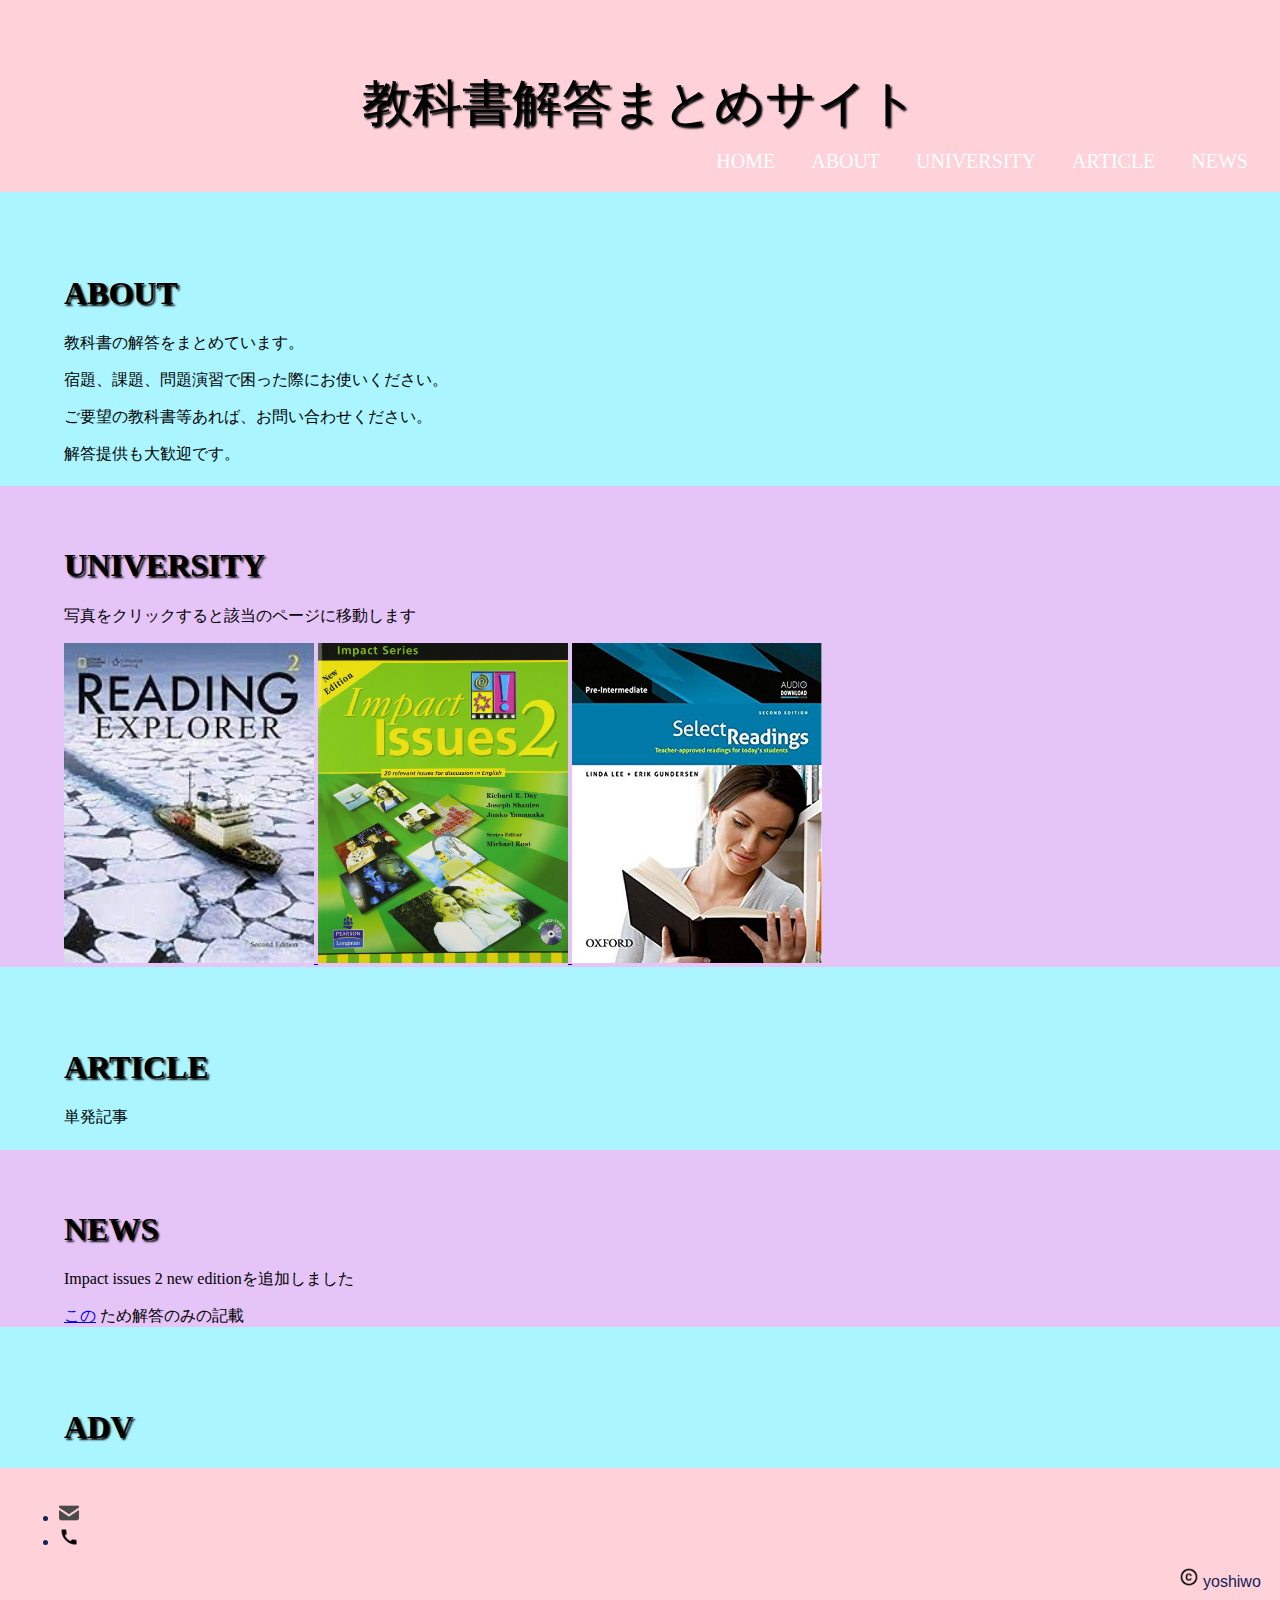
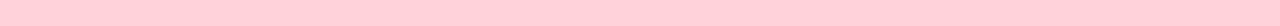
<file: index.html>
<!DOCTYPE html>

<html lang="ja">

	<head>
		<meta charset="utf-8"><!--文字コード-->
		<meta http-equiv="X-UA-Compatible" content="IE=edge" /><!--標準モードで表示-->
		<meta name="viewport" content="width=device-width,initial-scale=1" /><!--スマホ対応-->
		
		<title>教科書解答まとめサイト</title>	
		<link rel="canonical" href="home.html/" /><!--urlの正規化-->
		<meta name="description" content="natsuの体操教室の公式ページ"><!--サイトの説明としてネットワークで公開した時に使われる-->
		<link rel="stylesheet" href="style.css"><!--cssを別ファイルから読み込む-->
	</head>

	<body>
		<header><!--ヘッダー-->
			<div class="top">
				教科書解答まとめサイト
			</div>
				<nav><!--リンク張るときに入れる-->
					<ul><!--箇条書き構造にする-->
						<li><!--箇条書きののポチがつく-->
							<a href="index.html"　target="_blank">
								HOME
							</a>
						</li> 
						<li>
							<a href="#ABOUT">
								ABOUT
							</a>
						</li>
						<li>
							<a href="#UNIVERSITY">
								UNIVERSITY
							</a>
						</li>
						<li>
							<a href="#ARTICLE">
								ARTICLE
							</a>
						</li>
						<li>
						<a href="#NEWS">
								NEWS
						</a>
						</li>
						<a><i class="fab fa-500px"></i></a>
					</ul>	
				</nav>	
		</header>
		
		<section>
		<div class = "ABOUT" id = "ABOUT">
		<h1>ABOUT</h1>
			<p>教科書の解答をまとめています。</p>
			<p>宿題、課題、問題演習で困った際にお使いください。</p>
			<p>ご要望の教科書等あれば、お問い合わせください。</p>
			<p>解答提供も大歓迎です。</p>
		</div>

		<div class = "UNIVERSITY" id = "UNIVERSITY">
		<h1>UNIVERSITY</h1>
			<p>写真をクリックすると該当のページに移動します</p>
			<a href="ReadingExplorer2.html"　target="_blank">
				<img class="article-img-top" src="picture/ReadingExplorer2.jpg" width="250" height="320" alt="Pathways1">				
			</a>
			<a href="impactissues2.html"　target="_blank">
				<img class="article-img-top" src="picture/impact.jpg" width="250" height="320" alt="ImpactIssues2">
      		</a>
      		<a href="SelectReadings.html"　target="_blank">
				<img class="article-img-top" src="picture/SelectReadings.jpg" width="250" height="320" alt="SelectReadings">
			</a>
		</div>

		<div class = "ARTICLE" id = "ARTICLE">
		<h1>ARTICLE</h1>
			<p>単発記事</p>
		</div>

		<div class = "NEWS" id = "NEWS">
		<h1>NEWS</h1>
			<p>Impact issues 2 new editionを追加しました</p>
			<a href="https://www.bengo4.com/c_23/b_863170/"　target="_blank"> この</a>
				ため解答のみの記載
		</div>
		<div class = "ADV">
		<h1>ADV</h1>

		</div>
		</section>

		<footer>
			<ul>
				<li>
					<a href="mailto:yoshiwo.official@gmail.com" target="_blank">
						<img src="picture/mail.png" width="20" height="20" alt="mail">
					</a>
				</li>
				<li>
					<a href="tel:0120-444-444" target="_blank">
						<img src="picture/call.png" width="20" height="20" alt="tel">
					</a>
				</li>
			</ul>
			<p><img src="picture/copyright.png" width="20" height="20" alt="tel"> yoshiwo</p>
		</footer>
	</body>
	
	
</html>
</file>
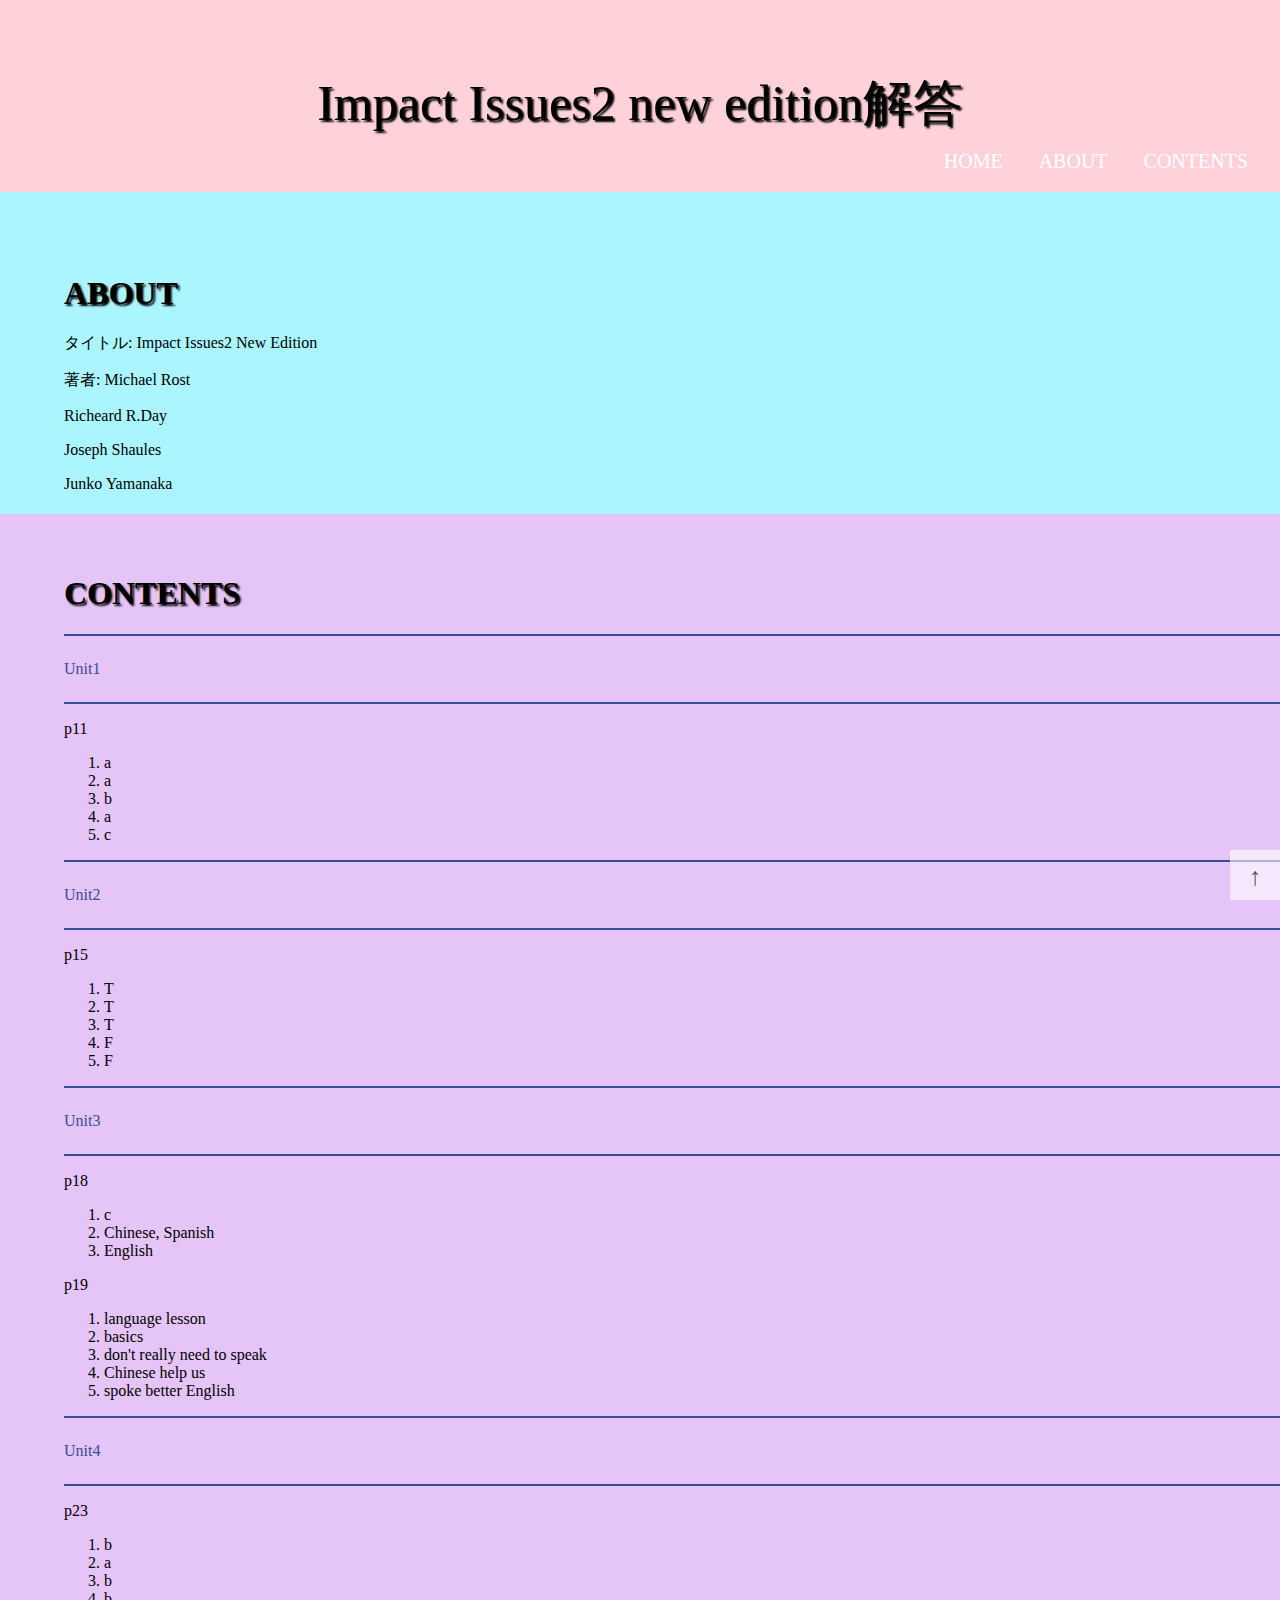
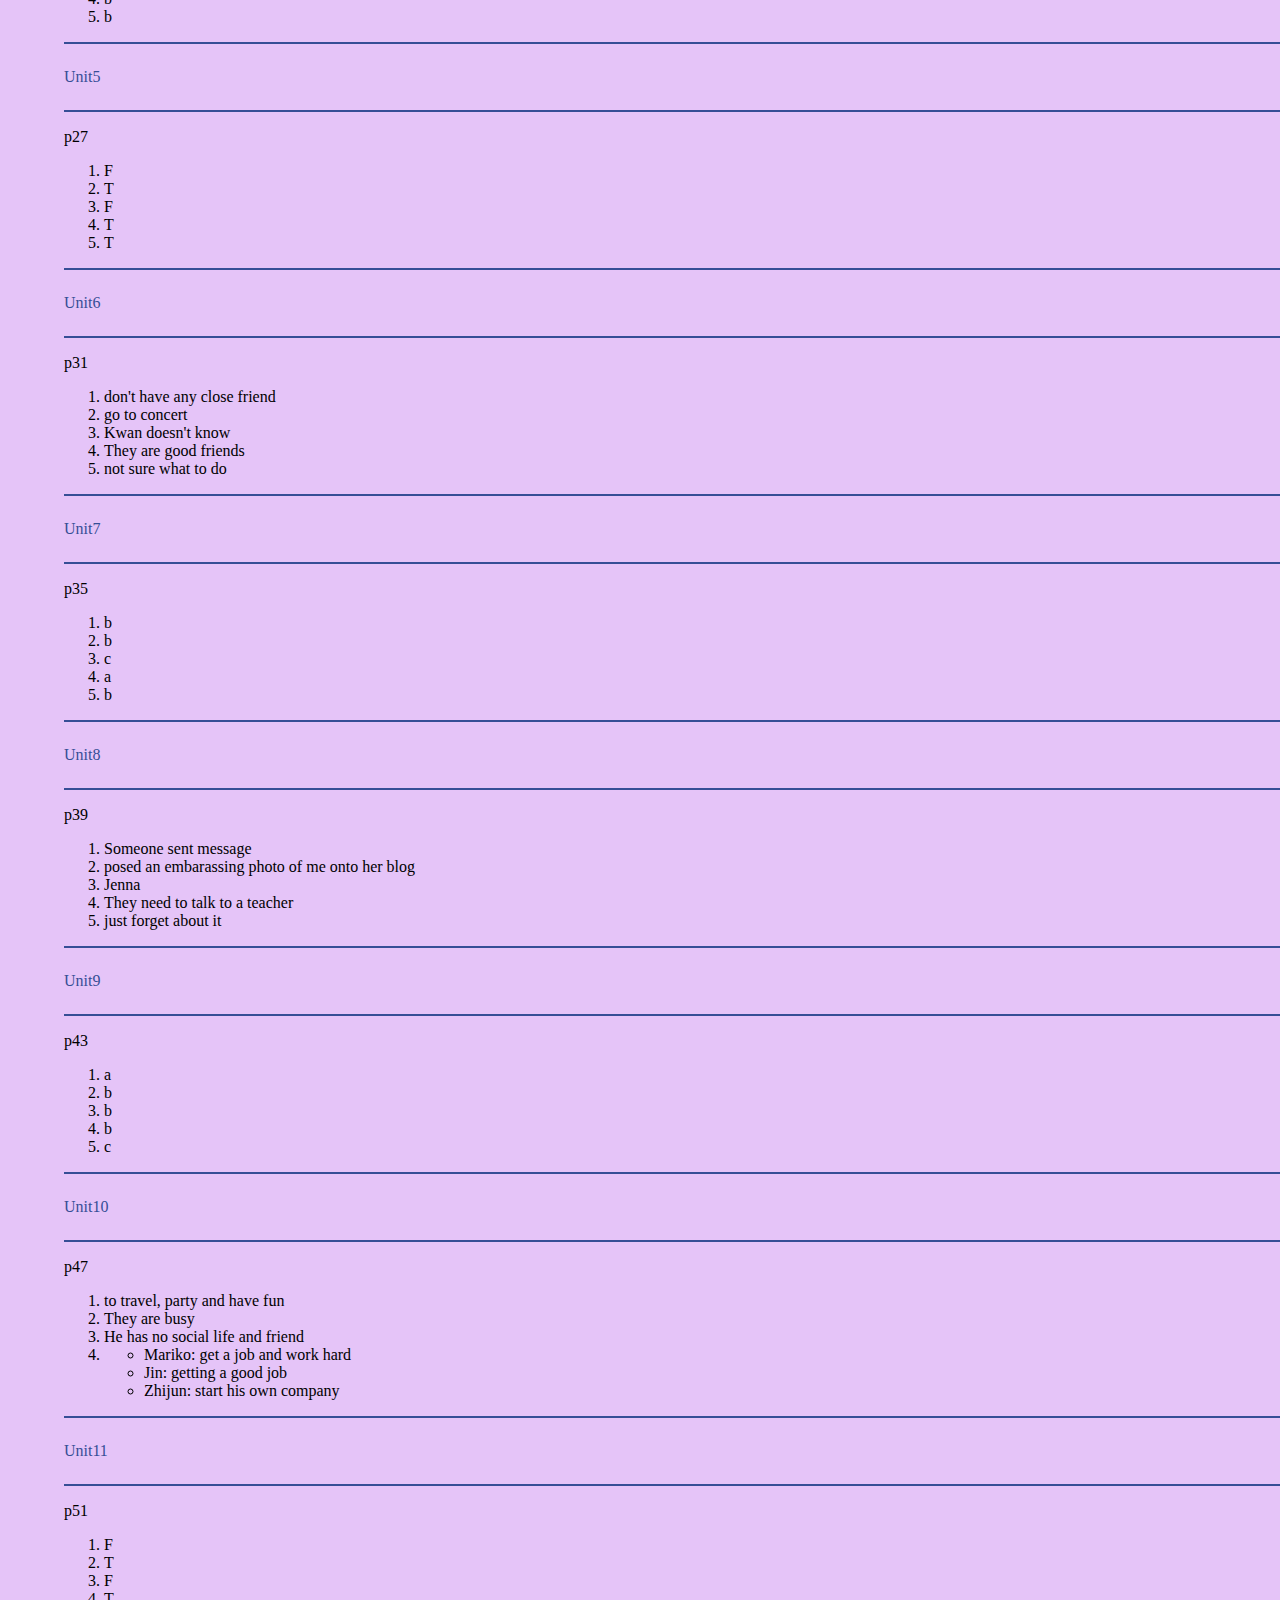
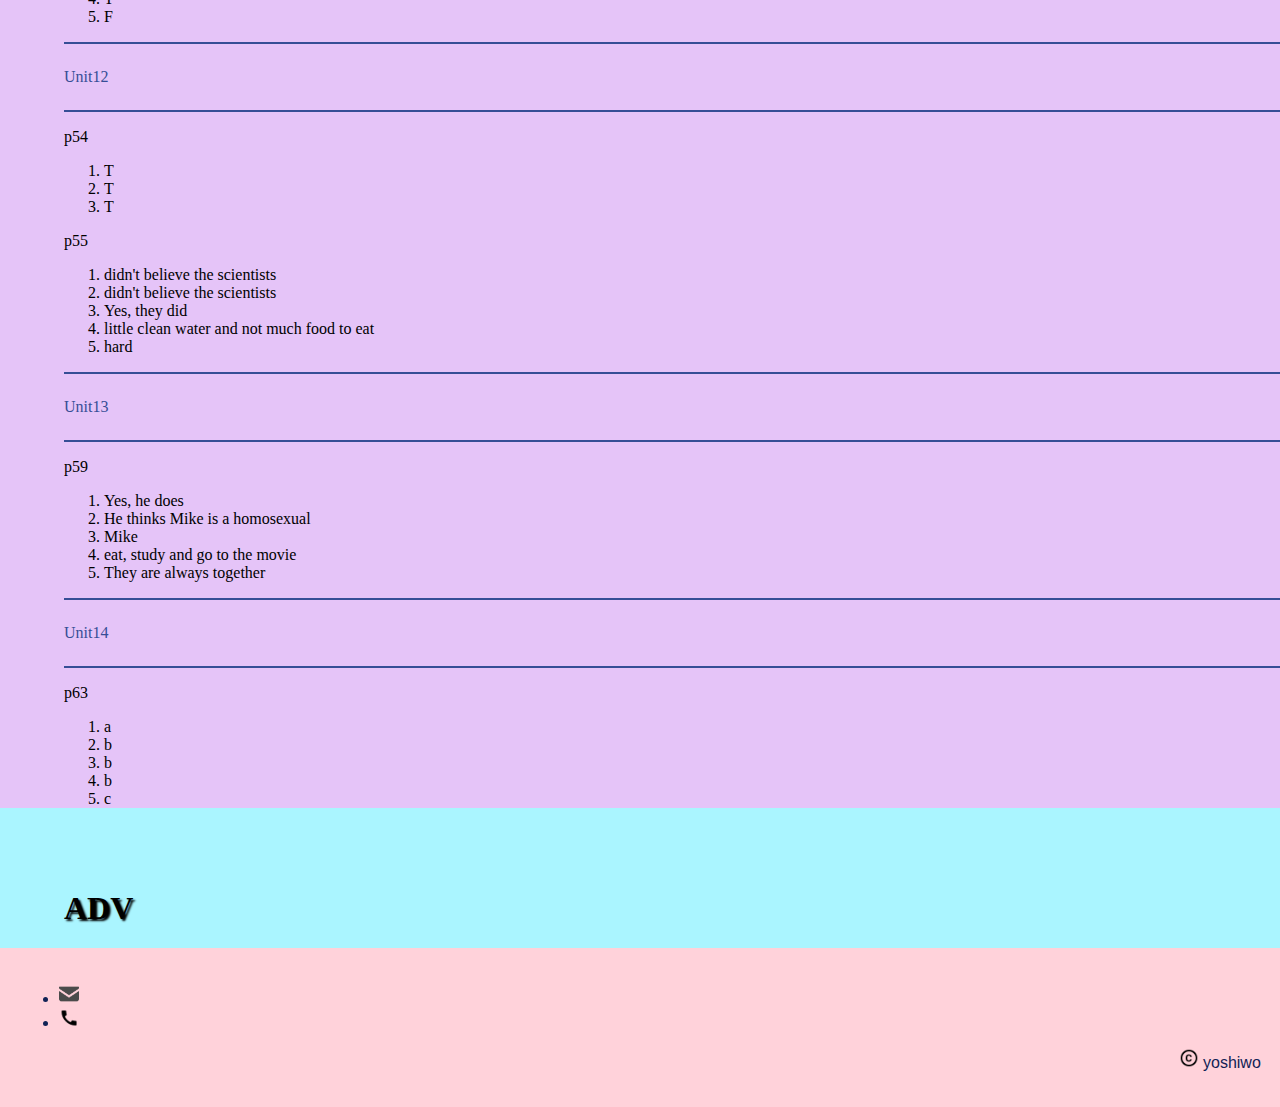
<file: impactissues2.html>
<!DOCTYPE html>

<html lang="ja">

	<head>
		<meta charset="utf-8"><!--文字コード-->
		<meta http-equiv="X-UA-Compatible" content="IE=edge" /><!--標準モードで表示-->
		<meta name="viewport" content="width=device-width,initial-scale=1" /><!--スマホ対応-->
		
		<title>Impact Issues2 new edition解答</title>	
		<link rel="canonical" href="home.html/" /><!--urlの正規化-->
		<meta name="description" content="Impact Issues2 new edition解答 教科書解答 英語"><!--サイトの説明としてネットワークで公開した時に使われる-->
		<link rel="stylesheet" href="style.css"><!--cssを別ファイルから読み込む-->
    </head>
    
    <div id="page_top"><a href="#"></a></div>

	<body>
		<header><!--ヘッダー-->
			<div class="top">
				Impact Issues2 new edition解答
			</div>
				<nav><!--リンク張るときに入れる-->
					<ul><!--箇条書き構造にする-->
						<li><!--箇条書きののポチがつく-->
							<a href="index.html"　target="_blank">
								HOME
							</a>
						</li> 
						<li>
							<a href="#ABOUT"　target="_blank">
								ABOUT
							</a>
						</li>
						<li>
							<a href="#CONTENTS"　target="_blank">
								CONTENTS
                            </a>
                            <ul>
                                <li><a href="#UNIT1">UNIT1</a></li>
                                <li><a href="#UNIT2">UNIT2</a></li>
                                <li><a href="#UNIT3">UNIT3</a></li>
                                <li><a href="#UNIT4">UNIT4</a></li>
                                <li><a href="#UNIT5">UNIT5</a></li>
                                <li><a href="#UNIT6">UNIT6</a></li>
                                <li><a href="#UNIT7">UNIT7</a></li>
                                <li><a href="#UNIT8">UNIT8</a></li>
                                <li><a href="#UNIT9">UNIT9</a></li>
                                <li><a href="#UNIT10">UNIT10</a></li>
                                <li><a href="#UNIT11">UNIT11</a></li>
                                <li><a href="#UNIT12">UNIT12</a></li>
                                <li><a href="#UNIT13">UNIT13</a></li>
                                <li><a href="#UNIT14">UNIT14</a></li>
                            </ul>
                        </li>
						<a><i class="fab fa-500px"></i></a>
					</ul>	
				</nav>	
        </header>
        <section>
		<div class = "ABOUT" id = "ABOUT">
		<h1>ABOUT</h1>
			<p>タイトル: Impact Issues2 New Edition</p>
			<p>著者: Michael Rost</p>
            <p>      Richeard R.Day</p>
            <p>      Joseph Shaules</p>
            <p>      Junko Yamanaka</p>
		</div>

		<div class = "UNIVERSITY" id = "CONTENTS">
        <h1>CONTENTS</h1>
        <div class = "UNIT" id = "UNIT1"><p>Unit1</p></div>
        <p>p11</p>
            <ol>
                <li>a</li>
                <li>a</li>
                <li>b</li>
                <li>a</li>
                <li>c</li>
            </ol>
        <div class = "UNIT" id = "UNIT2"><p>Unit2</p></div>
        <p>p15</p>
            <ol>
                <li>T</li>
                <li>T</li>
                <li>T</li>
                <li>F</li>
                <li>F</li>
            </ol>
        <div class = "UNIT" id = "UNIT3"><p>Unit3</p></div>
        <p>p18</p>
            <ol>
                <li>c</li>
                <li>Chinese, Spanish</li>
                <li>English</li>
            </ol>
        <p>p19</p>
            <ol>
                <li>language lesson</li>
                <li>basics</li>
                <li>don't really need to speak</li>
                <li>Chinese help us</li>
                <li>spoke better English</li>
            </ol>   
        <div class = "UNIT" id = "UNIT4"><p>Unit4</p></div>
        <p>p23</p>
            <ol>
                <li>b</li>
                <li>a</li>
                <li>b</li>
                <li>b</li>
                <li>b</li>
            </ol>
        <div class = "UNIT" id = "UNIT5"><p>Unit5</p></div>
        <p>p27</p>
            <ol>
                <li>F</li>
                <li>T</li>
                <li>F</li>
                <li>T</li>
                <li>T</li>
            </ol>
        <div class = "UNIT" id = "UNIT6"><p>Unit6</p></div>
        <p>p31</p>
            <ol>
                <li>don't have any close friend</li>
                <li>go to concert</li>
                <li>Kwan doesn't know</li>
                <li>They are good friends</li>
                <li>not sure what to do</li>
            </ol>
        <div class = "UNIT" id = "UNIT7"><p>Unit7</p></div>
        <p>p35</p>
            <ol>
                <li>b</li>
                <li>b</li>
                <li>c</li>
                <li>a</li>
                <li>b</li>
            </ol>
        <div class = "UNIT" id = "UNIT8"><p>Unit8</p></div>
        <p>p39</p>
            <ol>
                <li>Someone sent message</li>
                <li>posed an embarassing photo of me onto her blog</li>
                <li>Jenna</li>
                <li>They need to talk to a teacher</li>
                <li>just forget about it</li>
            </ol>
        <div class = "UNIT" id = "UNIT9"><p>Unit9</p></div>
        <p>p43</p>
            <ol>
                <li>a</li>
                <li>b</li>
                <li>b</li>
                <li>b</li>
                <li>c</li>
            </ol>
        <div class = "UNIT" id = "UNIT10"><p>Unit10</p></div>
        <p>p47</p>
            <ol>
                <li>to travel, party and have fun</li>
                <li>They are busy</li>
                <li>He has no social life and friend</li>
                <li>
                <ul>
                    <li>Mariko: get a job and work hard</li>
                    <li>Jin: getting a good job</li>
                    <li>Zhijun: start his own company</li>
                </ul>
                </li>
            </ol>
        <div class = "UNIT" id = "UNIT11"><p>Unit11</p></div>
        <p>p51</p>
            <ol>
                <li>F</li>
                <li>T</li>
                <li>F</li>
                <li>T</li>
                <li>F</li>
            </ol>
        <div class = "UNIT" id = "UNIT12"><p>Unit12</p></div>
        <p>p54</p>
            <ol>
                <li>T</li>
                <li>T</li>
                <li>T</li>
            </ol>
        <p>p55</p>
            <ol>
                <li>didn't believe the scientists</li>
                <li>didn't believe the scientists</li>
                <li>Yes, they did</li>
                <li>little clean water and not much food to eat</li>
                <li>hard</li>
            </ol>
        <div class = "UNIT" id = "UNIT13"><p>Unit13</p></div>
        <p>p59</p>
            <ol>
                <li>Yes, he does</li>
                <li>He thinks Mike is a homosexual</li>
                <li>Mike</li>
                <li>eat, study and go to the movie</li>
                <li>They are always together</li>
            </ol>
        <div class = "UNIT" id = "UNIT14"><p>Unit14</p></div>
        <p>p63</p>
            <ol>
                <li>a</li>
                <li>b</li>
                <li>b</li>
                <li>b</li>
                <li>c</li>
            </ol>       

        </div>                       
		<div class = "ADV">
			<h1>ADV</h1>	
		</div>
		</section>
        <footer>
			<ul>
				<li>
					<a href="mailto:yoshiwo.official@gmail.com" target="_blank">
						<img src="picture/mail.png" width="20" height="20" alt="mail">
					</a>
				</li>
				<li>
					<a href="tel:0120-444-444" target="_blank">
						<img src="picture/call.png" width="20" height="20" alt="tel">
					</a>
				</li>
			</ul>
			<p><img src="picture/copyright.png" width="20" height="20" alt="tel"> yoshiwo</p>
		</footer>
</body>
</html>
</file>
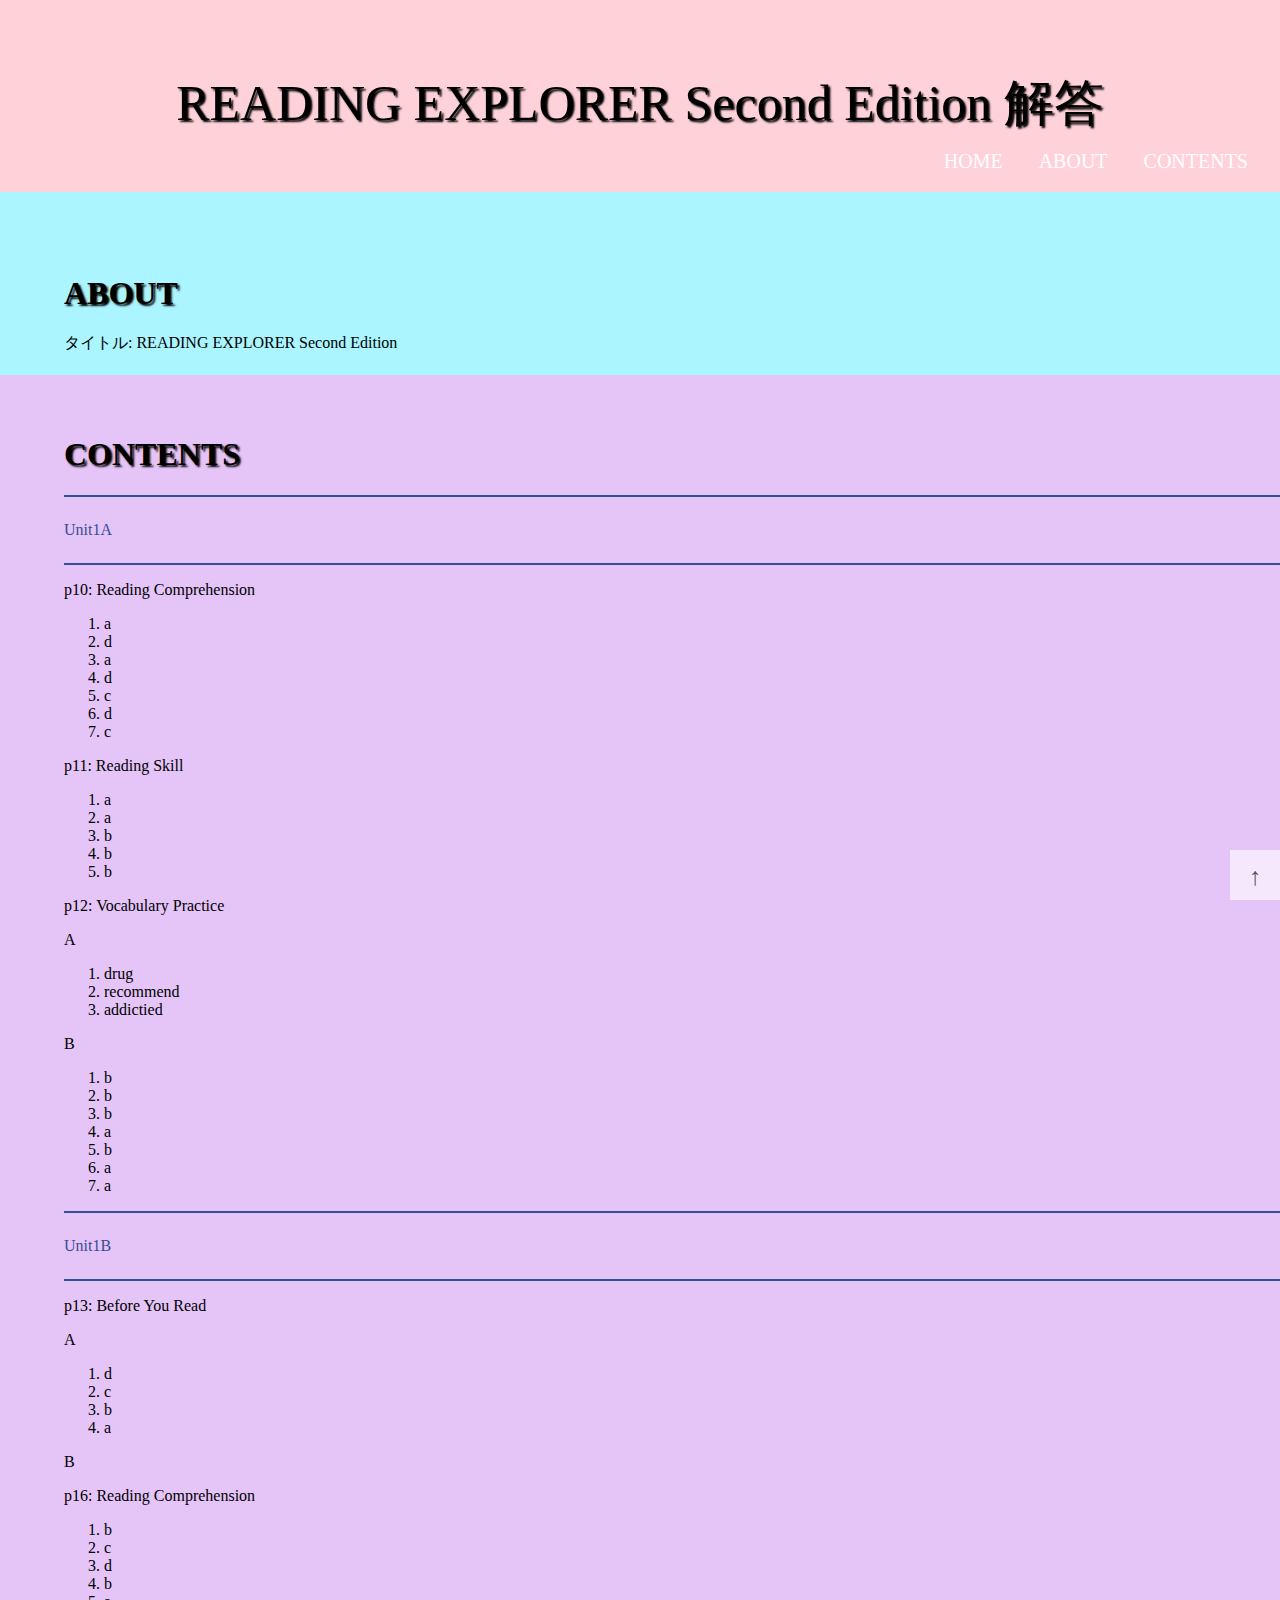
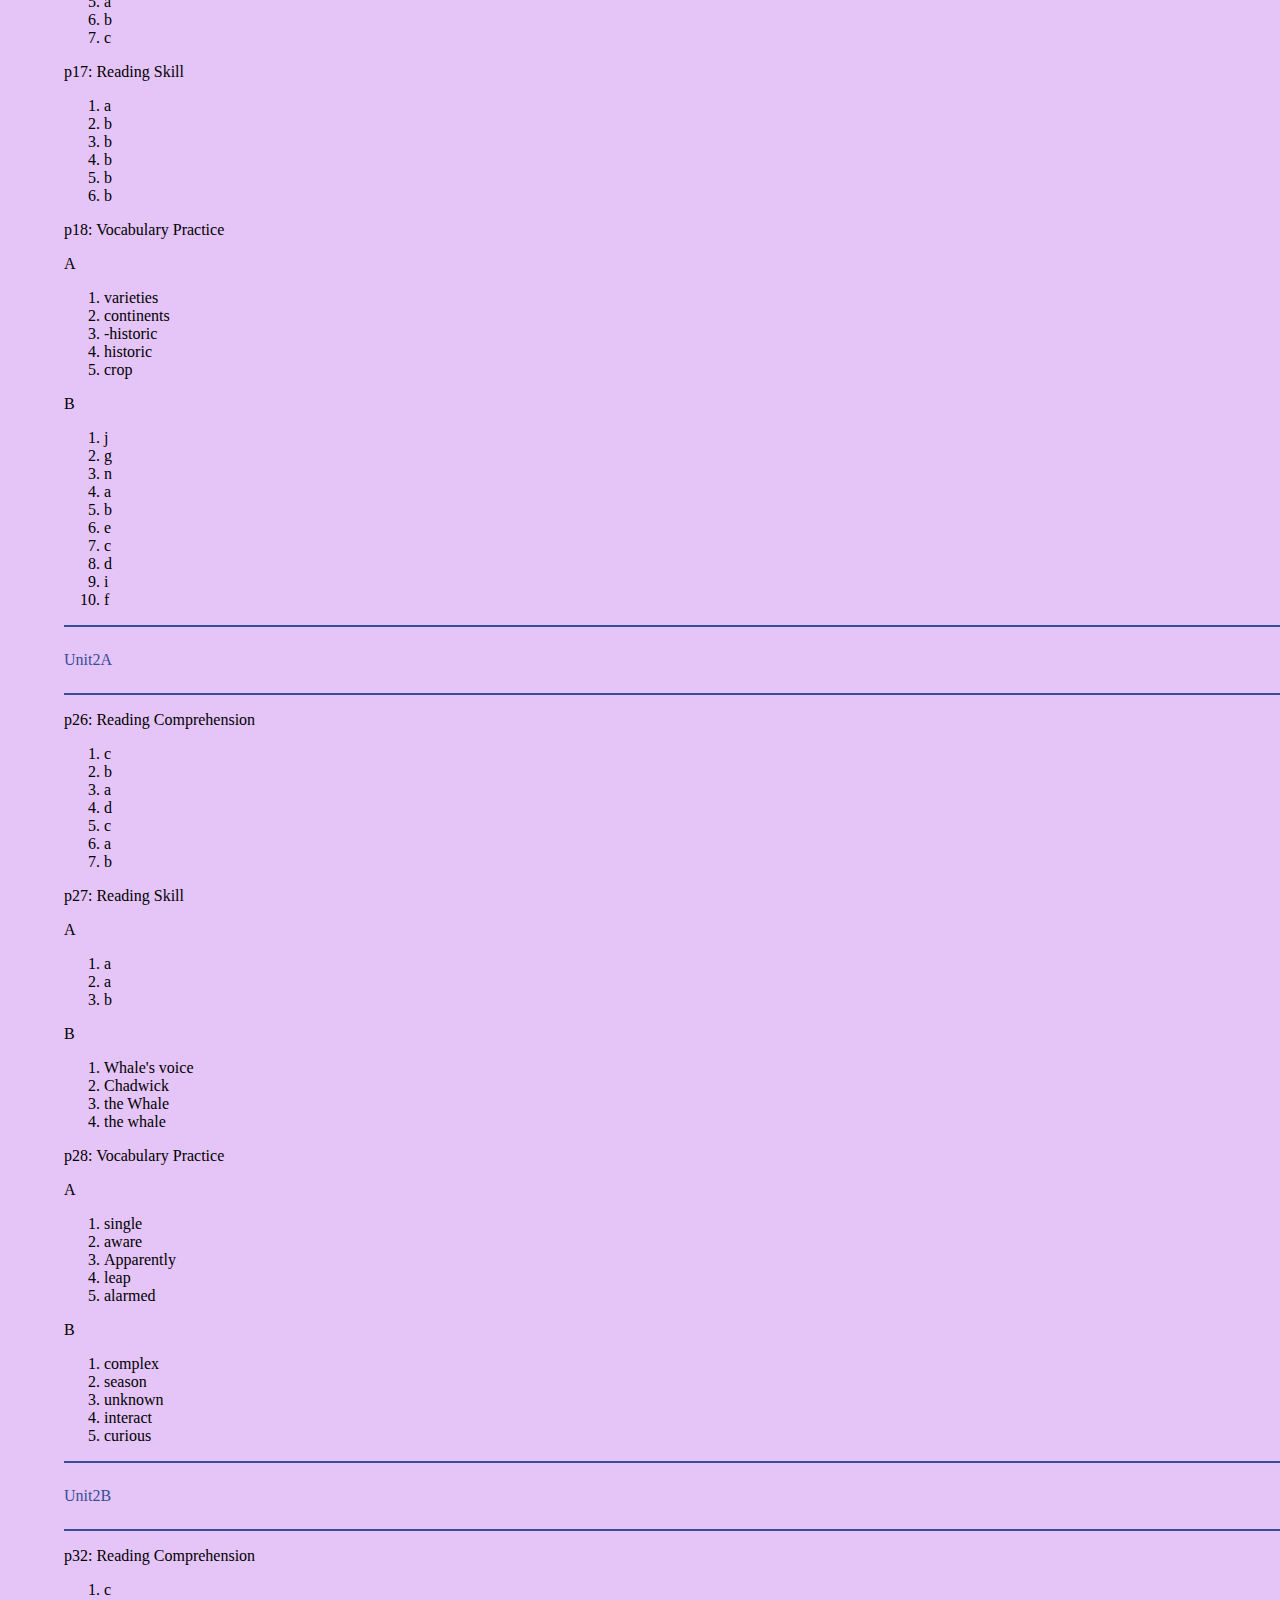
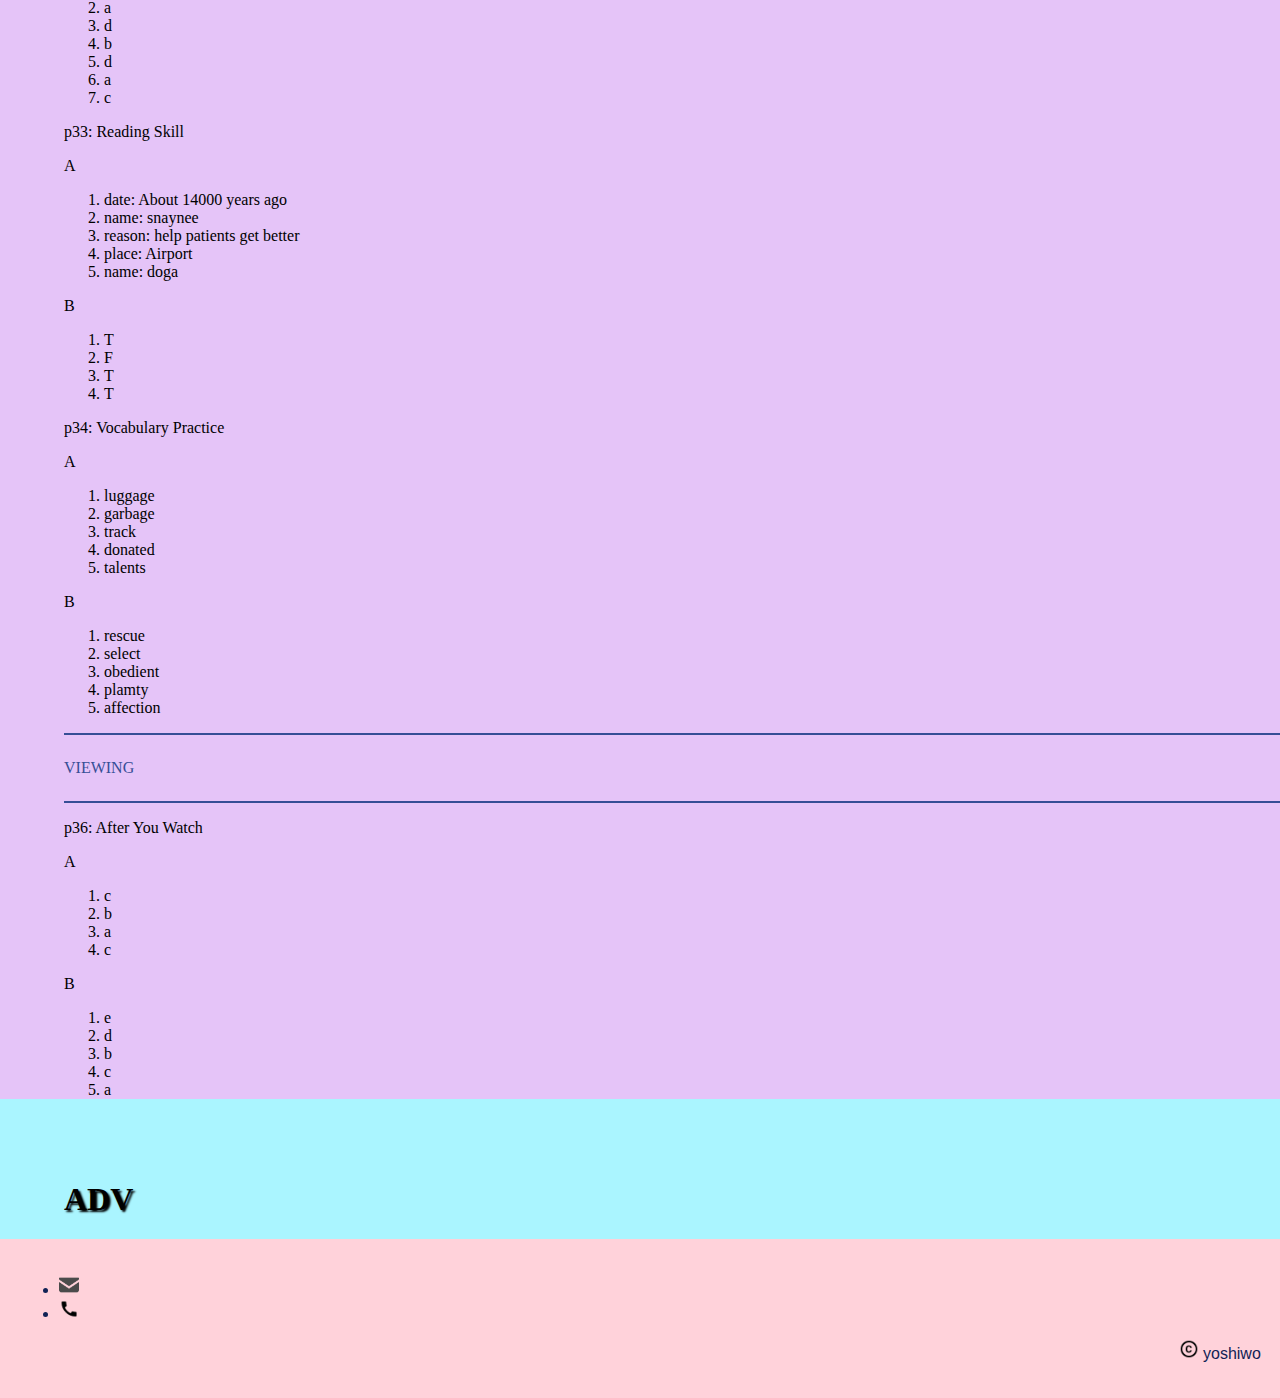
<file: ReadingExplorer2.html>
<!DOCTYPE html>

<html lang="ja">

	<head>
		<meta charset="utf-8"><!--文字コード-->
		<meta http-equiv="X-UA-Compatible" content="IE=edge" /><!--標準モードで表示-->
		<meta name="viewport" content="width=device-width,initial-scale=1" /><!--スマホ対応-->
		
		<title>READING EXPLORER Second Edition 解答</title>	
		<link rel="canonical" href="home.html/" /><!--urlの正規化-->
		<meta name="description" content="READING EXPLORER Second Edition 解答 教科書解答 英語"><!--サイトの説明としてネットワークで公開した時に使われる-->
		<link rel="stylesheet" href="style.css"><!--cssを別ファイルから読み込む-->
	</head>

    <div id="page_top"><a href="#"></a></div>

	<body>
		<header><!--ヘッダー-->
			<div class="top">
				READING EXPLORER Second Edition 解答
			</div>
				<nav><!--リンク張るときに入れる-->
					<ul><!--箇条書き構造にする-->
						<li><!--箇条書きののポチがつく-->
							<a href="index.html"　target="_blank">
								HOME
							</a>
						</li> 
						<li>
							<a href="#ABOUT"　target="_blank">
								ABOUT
							</a>
						</li>
						<li>
							<a href="#CONTENTS"　target="_blank">
								CONTENTS
                            </a>
                            <ul>
                                <li><a href="#UNIT1A">UNIT1A</a></li>
                                <li><a href="#UNIT1B">UNIT1B</a></li>
                                <li><a href="#UNIT2A">UNIT2A</a></li>
                                <li><a href="#UNIT2B">UNIT2B</a></li>
                                <li><a href="#UNIT3A">UNIT3A</a></li>
                                <li><a href="#UNIT3B">UNIT3B</a></li>
                                <li><a href="#UNIT4A">UNIT4A</a></li>
                                <li><a href="#UNIT4B">UNIT4B</a></li>
                                <li><a href="#UNIT5A">UNIT5A</a></li>
                                <li><a href="#UNIT5B">UNIT5B</a></li>
                                <li><a href="#UNIT6A">UNIT6A</a></li>
                                <li><a href="#UNIT6B">UNIT6B</a></li>
                                <li><a href="#UNIT7A">UNIT7A</a></li>
                                <li><a href="#UNIT7B">UNIT7B</a></li>
                            </ul>
						</li>
						<a><i class="fab fa-500px"></i></a>
					</ul>	
				</nav>	
        </header>
        <section>
		<div class = "ABOUT" id = "ABOUT">
		<h1>ABOUT</h1>
			<p>タイトル: READING EXPLORER Second Edition</p>

		</div>

		<div class = "UNIVERSITY" id = "CONTENTS">
        <h1>CONTENTS</h1>
        <div class = "UNIT" id = "UNIT1A"><p>Unit1A</p></div>
        <p>p10: Reading Comprehension</p>
            <ol>
                <li>a</li>
                <li>d</li>
                <li>a</li>
                <li>d</li>
                <li>c</li>
                <li>d</li>
                <li>c</li>
            </ol>
        <p>p11: Reading Skill</p>
            <ol>
                <li>a</li>
                <li>a</li>
                <li>b</li>
                <li>b</li>
                <li>b</li>
            </ol>
        <p>p12: Vocabulary Practice</p>
            <p>A</p>
            <ol>
                <li>drug</li>
                <li>recommend</li>
                <li>addictied</li>
            </ol>
            <p>B</p>
            <ol>
                <li>b</li>
                <li>b</li>
                <li>b</li>
                <li>a</li>
                <li>b</li>
                <li>a</li>
                <li>a</li>
            </ol>
        <div class = "UNIT" id = "UNIT1B"><p>Unit1B</p></div>
        <p>p13: Before You Read</p>
            <p>A</p>
            <ol>
                <li>d</li>
                <li>c</li>
                <li>b</li>
                <li>a</li>
            </ol>
            <p>B</p>
        <p>p16: Reading Comprehension</p>
            <ol>
                <li>b</li>
                <li>c</li>
                <li>d</li>
                <li>b</li>
                <li>a</li>
                <li>b</li>
                <li>c</li>
            </ol>    
        <p>p17: Reading Skill</p>
            <ol>
                <li>a</li>
                <li>b</li>
                <li>b</li>
                <li>b</li>
                <li>b</li>
                <li>b</li>
            </ol>
        <p>p18: Vocabulary Practice</p>
            <p>A</p>
            <ol>
                <li>varieties</li>
                <li>continents</li>
                <li>-historic</li>
                <li>historic</li>
                <li>crop</li>
            </ol>
            <p>B</p>
            <ol>
                <li>j</li>
                <li>g</li>
                <li>n</li>
                <li>a</li>
                <li>b</li>
                <li>e</li>
                <li>c</li>
                <li>d</li>
                <li>i</li>
                <li>f</li>
            </ol>
        <div class = "UNIT" id = "UNIT2A"><p>Unit2A</p></div>
        <p>p26: Reading Comprehension</p>
            <ol>
                <li>c</li>
                <li>b</li>
                <li>a</li>
                <li>d</li>
                <li>c</li>
                <li>a</li>
                <li>b</li>
            </ol>    
        <p>p27: Reading Skill</p>
            <p>A</p>
            <ol>
                <li>a</li>
                <li>a</li>
                <li>b</li>
            </ol>
            <p>B</p>
            <ol>
                <li>Whale's voice</li>
                <li>Chadwick</li>
                <li>the Whale</li>
                <li>the whale</li>
            </ol>
        <p>p28: Vocabulary Practice</p>
            <p>A</p>
            <ol>
                <li>single</li>
                <li>aware</li>
                <li>Apparently</li>
                <li>leap</li>
                <li>alarmed</li>
            </ol>
            <p>B</p>
            <ol>
                <li>complex</li>
                <li>season</li>
                <li>unknown</li>
                <li>interact</li>
                <li>curious</li>
            </ol>
        <div class = "UNIT" id = "UNIT2B"><p>Unit2B</p></div>
        <p>p32: Reading Comprehension</p>
            <ol>
                <li>c</li>
                <li>a</li>
                <li>d</li>
                <li>b</li>
                <li>d</li>
                <li>a</li>
                <li>c</li>
            </ol>    
        <p>p33: Reading Skill</p>
            <p>A</p>
            <ol>
                <li>date: About 14000 years ago</li>
                <li>name: snaynee</li>
                <li>reason: help patients get better</li>
                <li>place: Airport</li>
                <li>name: doga</li>
            </ol>
            <p>B</p>
            <ol>
                <li>T</li>
                <li>F</li>
                <li>T</li>
                <li>T</li>
            </ol>
        <p>p34: Vocabulary Practice</p>
            <p>A</p>
            <ol>
                <li>luggage</li>
                <li>garbage</li>
                <li>track</li>
                <li>donated</li>
                <li>talents</li>
            </ol>
            <p>B</p>
            <ol>
                <li>rescue</li>
                <li>select</li>
                <li>obedient</li>
                <li>plamty</li>
                <li>affection</li>
            </ol>
        <div class = "UNIT"><p>VIEWING</p></div>   
        <p>p36: After You Watch</p>
            <p>A</p>
            <ol>
                <li>c</li>
                <li>b</li>
                <li>a</li>
                <li>c</li>
            </ol>
            <p>B</p>
            <ol>
                <li>e</li>
                <li>d</li>
                <li>b</li>
                <li>c</li>
                <li>a</li>
            </ol>            

        </div>                       
		<div class = "ADV">
			<h1>ADV</h1>	
		</div>
		</section>
        <footer>
			<ul>
				<li>
					<a href="mailto:yoshiwo.official@gmail.com" target="_blank">
						<img src="picture/mail.png" width="20" height="20" alt="mail">
					</a>
				</li>
				<li>
					<a href="tel:0120-444-444" target="_blank">
						<img src="picture/call.png" width="20" height="20" alt="tel">
					</a>
				</li>
			</ul>
			<p><img src="picture/copyright.png" width="20" height="20" alt="tel"> yoshiwo</p>
		</footer>
</body>
</html>
</file>
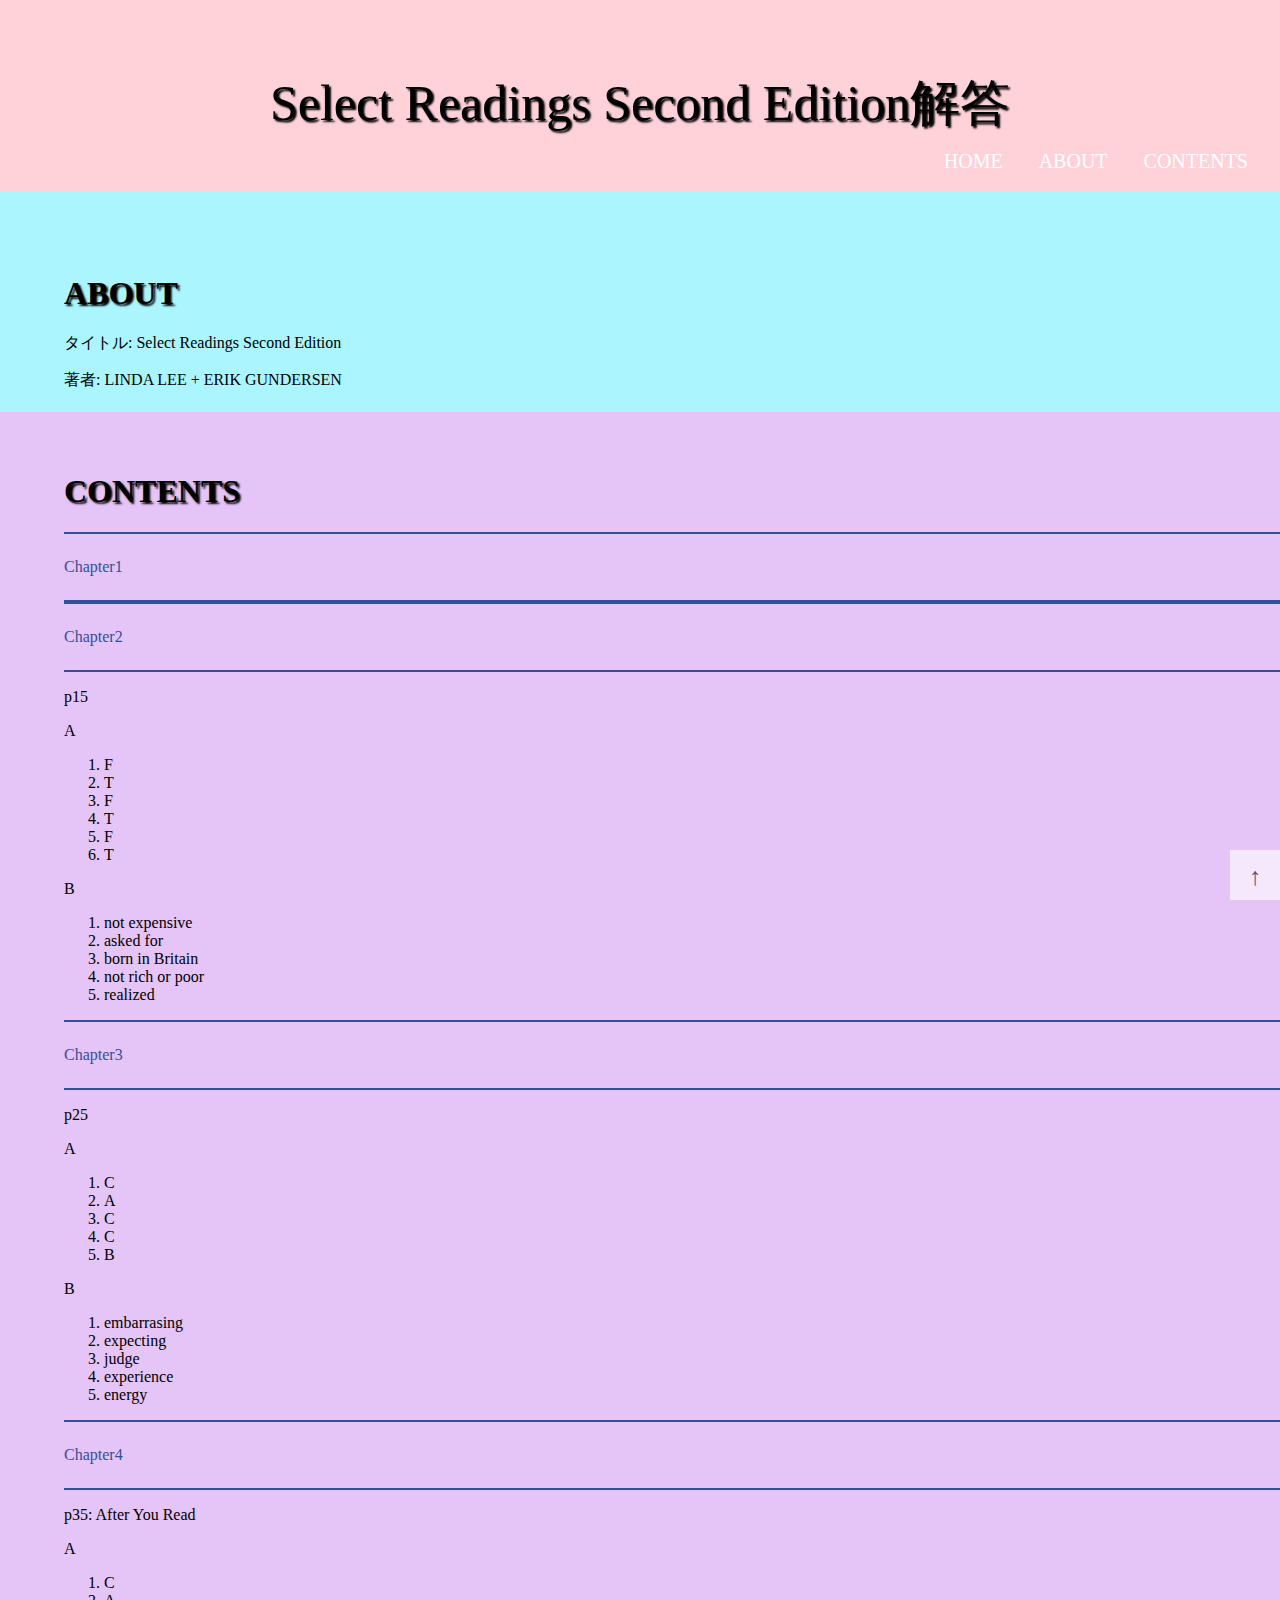
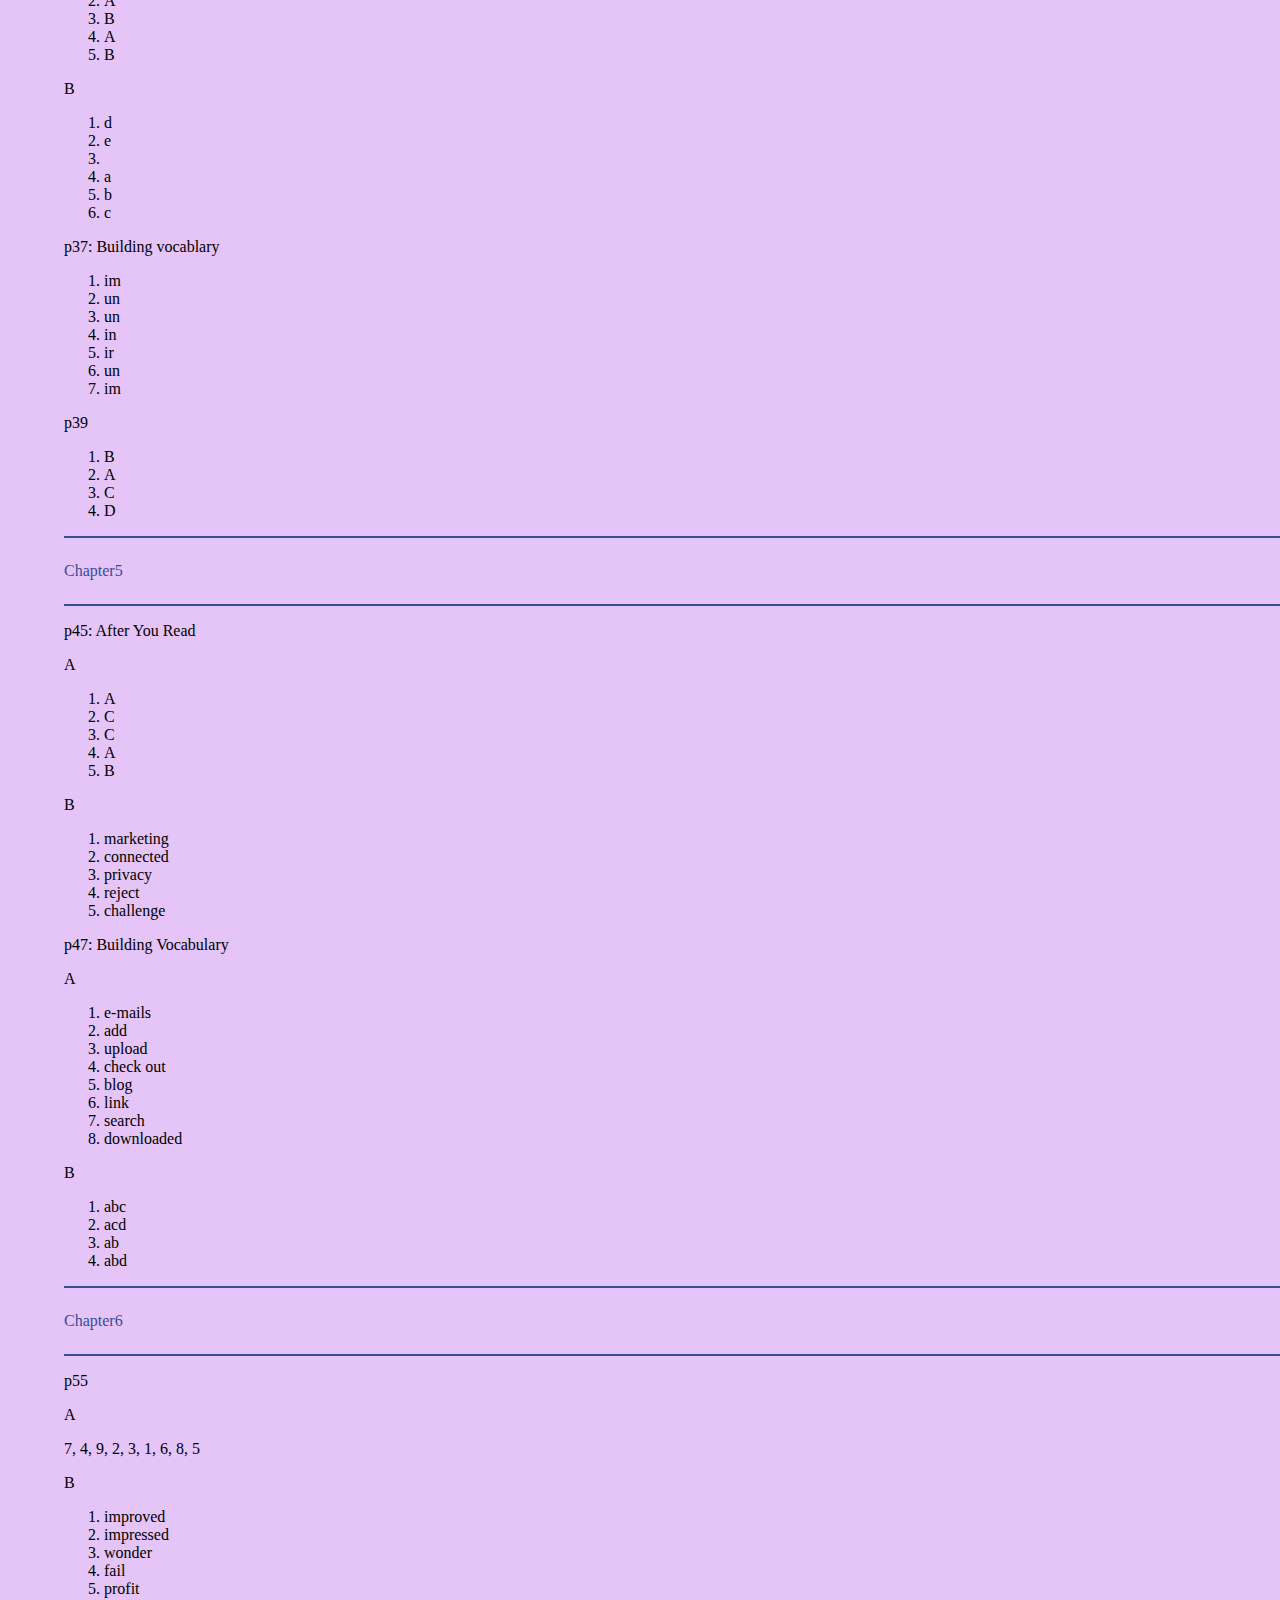
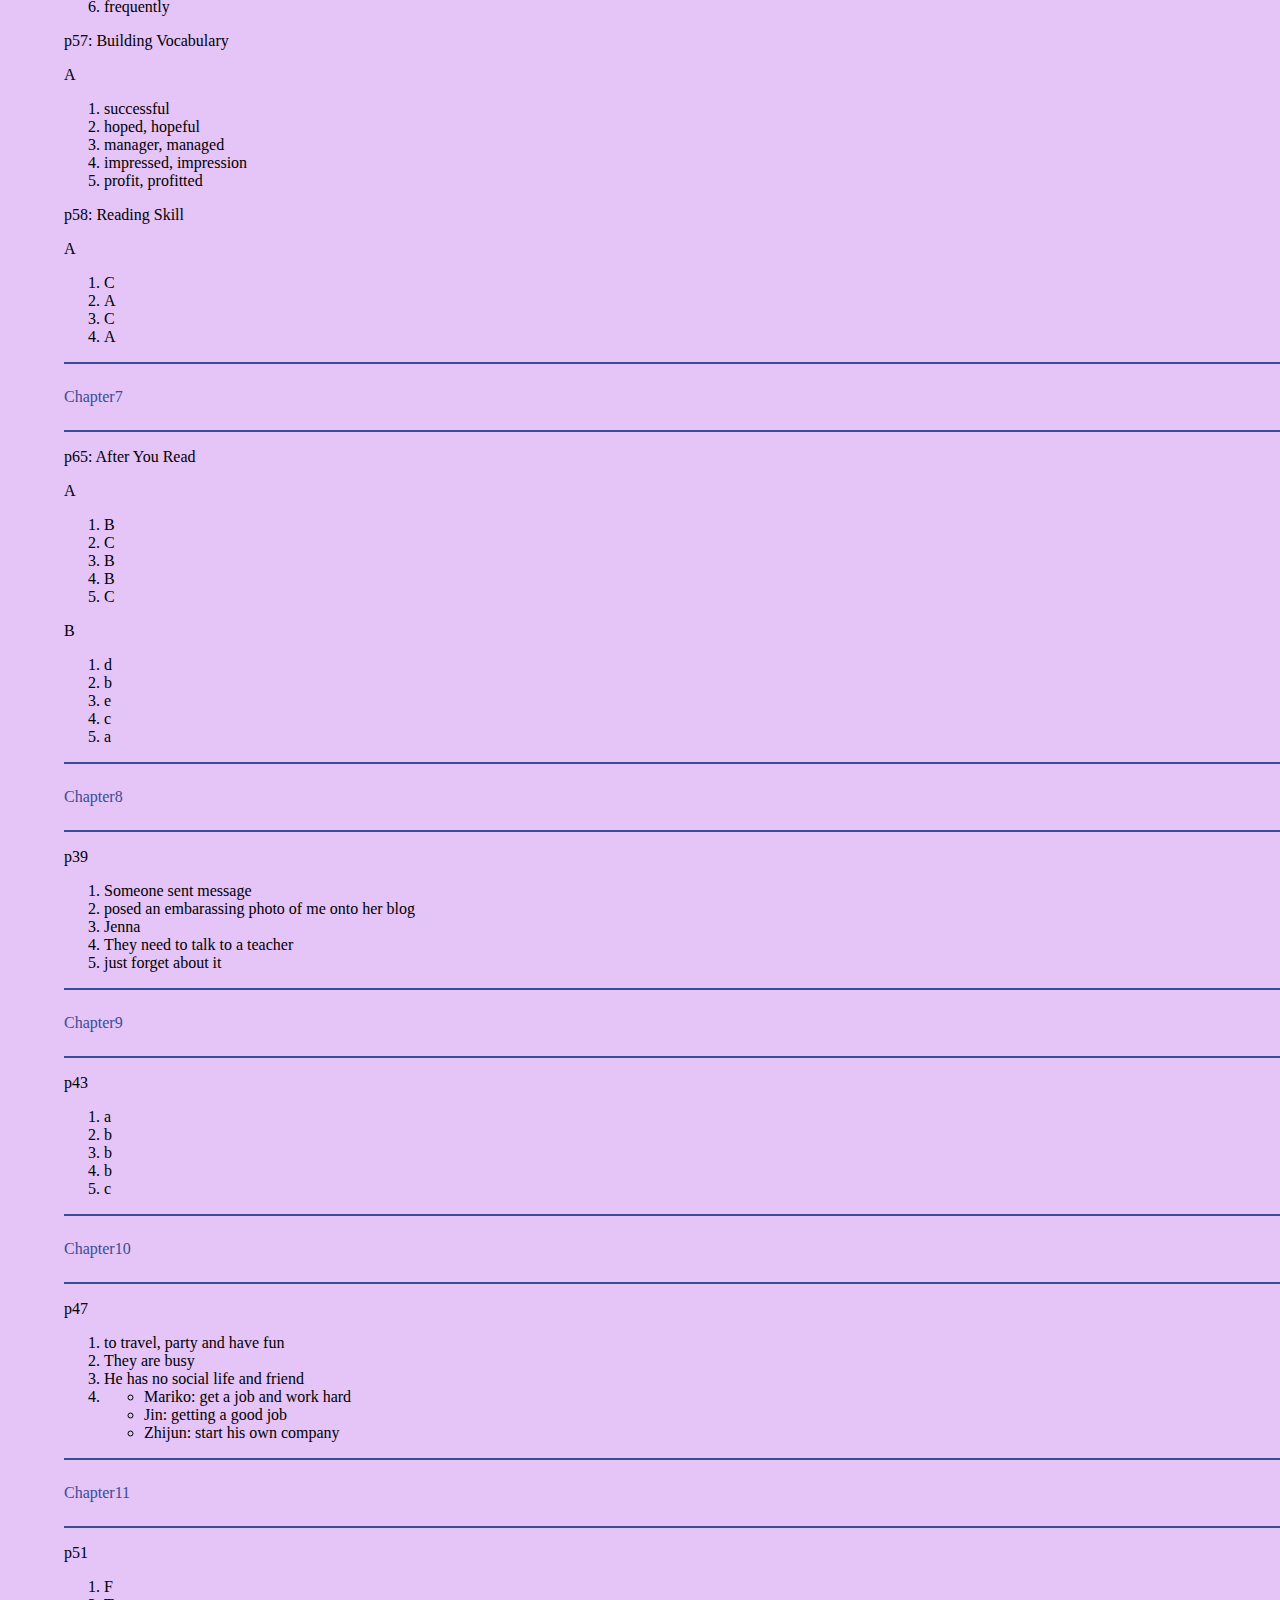
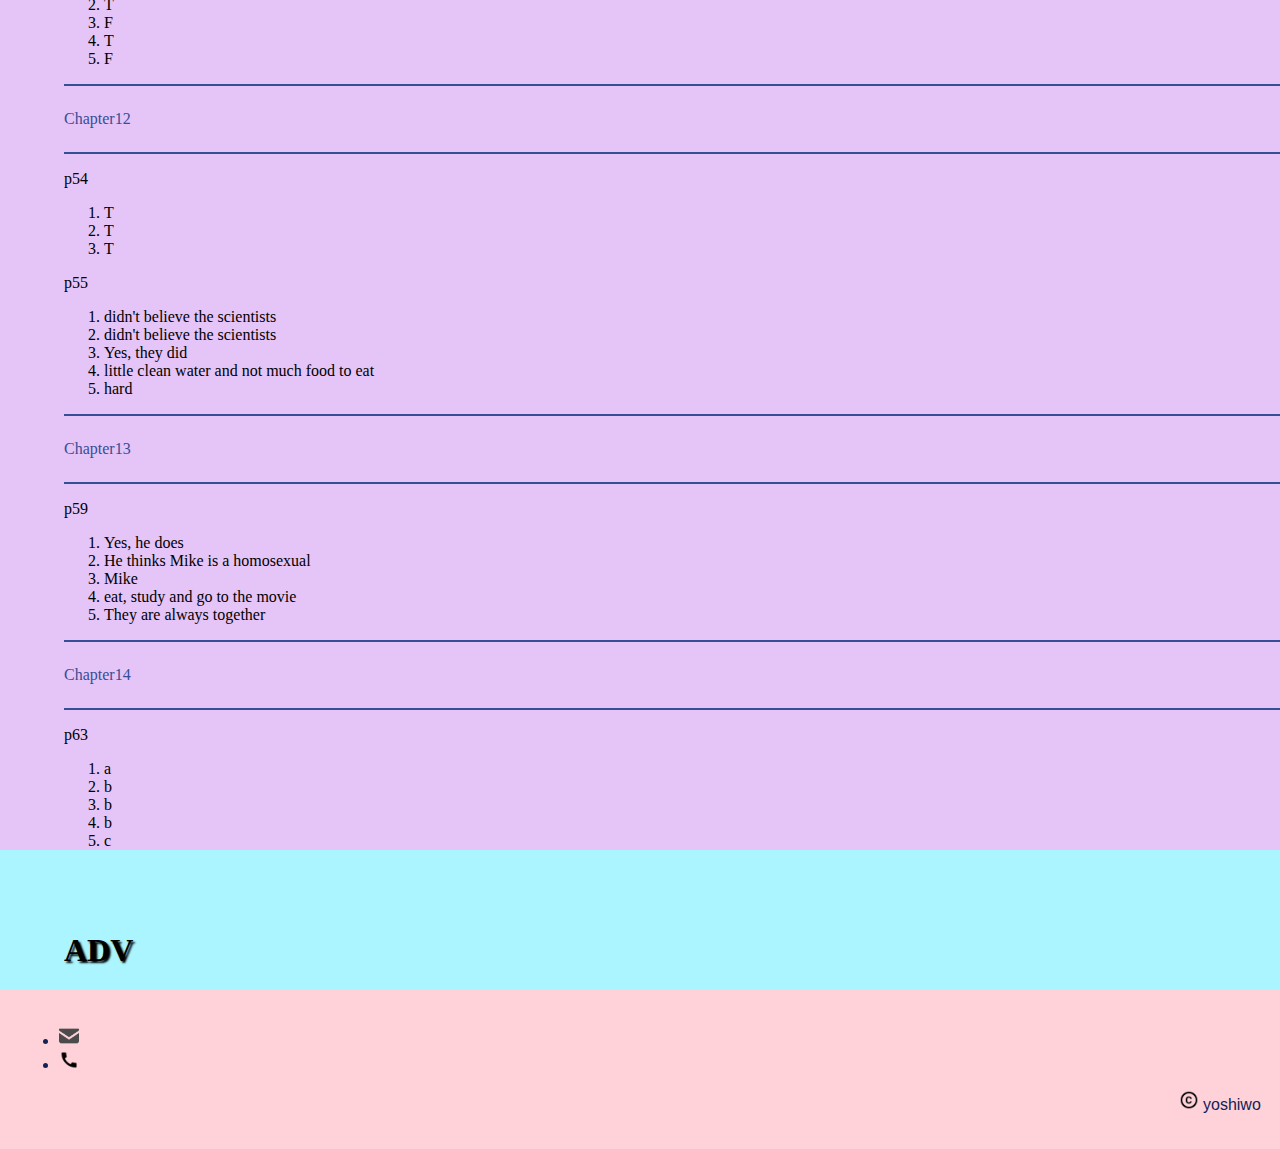
<file: SelectReadings.html>
<!DOCTYPE html>

<html lang="ja">

	<head>
		<meta charset="utf-8"><!--文字コード-->
		<meta http-equiv="X-UA-Compatible" content="IE=edge" /><!--標準モードで表示-->
		<meta name="viewport" content="width=device-width,initial-scale=1" /><!--スマホ対応-->
		
		<title>Select Readings Second Edition解答</title>	
		<link rel="canonical" href="home.html/" /><!--urlの正規化-->
		<meta name="description" content="Select Readings Second Edition解答 教科書解答 英語"><!--サイトの説明としてネットワークで公開した時に使われる-->
		<link rel="stylesheet" href="style.css"><!--cssを別ファイルから読み込む-->
    </head>
    
    <div id="page_top"><a href="#"></a></div>

	<body>
		<header>
			<div class="top">
				Select Readings Second Edition解答
			</div>
				<nav>
					<ul>
						<li>
							<a href="index.html"　target="_blank">
								HOME
							</a>
						</li> 
						<li>
							<a href="#ABOUT">
								ABOUT
							</a>
						</li>
						<li>
							<a href="#CONTENTS">
								CONTENTS
                            </a>
                            <ul>
                                <li><a href="#UNIT1">Chapter1</a></li>
                                <li><a href="#UNIT2">Chapter2</a></li>
                                <li><a href="#UNIT3">Chapter3</a></li>
                                <li><a href="#UNIT4">Chapter4</a></li>
                                <li><a href="#UNIT5">Chapter5</a></li>
                                <li><a href="#UNIT6">Chapter6</a></li>
                                <li><a href="#UNIT7">Chapter7</a></li>
                                <li><a href="#UNIT8">Chapter8</a></li>
                                <li><a href="#UNIT9">Chapter9</a></li>
                                <li><a href="#UNIT10">Chapter10</a></li>
                                <li><a href="#UNIT11">Chapter11</a></li>
                                <li><a href="#UNIT12">Chapter12</a></li>
                                <li><a href="#UNIT13">Chapter13</a></li>
                                <li><a href="#UNIT14">Chapter14</a></li>
                            </ul>
                        </li>
						<a><i class="fab fa-500px"></i></a>
					</ul>	
				</nav>	
        </header>
        <section>
		<div class = "ABOUT" id = "ABOUT">
		<h1>ABOUT</h1>
			<p>タイトル: Select Readings Second Edition</p>
			<p>著者: LINDA LEE + ERIK GUNDERSEN</p>
		</div>

		<div class = "UNIVERSITY" id = "CONTENTS">
        <h1>CONTENTS</h1>
        <div class = "UNIT" id = "UNIT1"><p>Chapter1</p></div>
       
        <div class = "UNIT" id = "UNIT2"><p>Chapter2</p></div>
        <p>p15</p>
        <P>A</P>
            <ol>
                <li>F</li>
                <li>T</li>
                <li>F</li>
                <li>T</li>
                <li>F</li>
                <li>T</li>
            </ol>
        <P>B</P>
            <ol>
                <li>not expensive</li>
                <li>asked for</li>
                <li>born in Britain</li>
                <li>not rich or poor</li>
                <li>realized</li>
            </ol>
        <div class = "UNIT" id = "UNIT3"><p>Chapter3</p></div>
        <p>p25</p>
        <P>A</P>
            <ol>
                <li>C</li>
                <li>A</li>
                <li>C</li>
                <li>C</li>
                <li>B</li>
            </ol>
        <P>B</P>
            <ol>
                <li>embarrasing</li>
                <li>expecting</li>
                <li>judge</li>
                <li>experience</li>
                <li>energy</li>
            </ol>  
        <div class = "UNIT" id = "UNIT4"><p>Chapter4</p></div>
        <p>p35: After You Read</p>
        <P>A</P>
            <ol>
                <li>C</li>
                <li>A</li>
                <li>B</li>
                <li>A</li>
                <li>B</li>
            </ol>
        <P>B</P>
            <ol>
                <li>d</li>
                <li>e<li>
                <li>a</li>
                <li>b</li>
                <li>c</li>
            </ol> 
        <p>p37: Building vocablary</p>
            <ol>
                <li>im</li>
                <li>un</li>
                <li>un</li>
                <li>in</li>
                <li>ir</li>
                <li>un</li>
                <li>im</li>
            </ol>
        <p>p39</p>
            <ol>
                <li>B</li>
                <li>A</li>
                <li>C</li>
                <li>D</li>
            </ol>
        <div class = "UNIT" id = "UNIT5"><p>Chapter5</p></div>
        <p>p45: After You Read</p>
        <P>A</P>
            <ol>
                <li>A</li>
                <li>C</li>
                <li>C</li>
                <li>A</li>
                <li>B</li>
            </ol>
        <P>B</P>
            <ol>
                <li>marketing</li>
                <li>connected</li>
                <li>privacy</li>
                <li>reject</li>
                <li>challenge</li>
            </ol>
        <P>p47: Building Vocabulary</P>
        <p>A</p>
            <ol>
                <li>e-mails</li>
                <li>add</li>
                <li>upload</li>
                <li>check out</li>
                <li>blog</li>
                <li>link</li>
                <li>search</li>
                <li>downloaded</li>
            </ol>
        <p>B</p>
            <ol>
                <li>abc</li>
                <li>acd</li>
                <li>ab</li>
                <li>abd</li>
            </ol>

        <div class = "UNIT" id = "UNIT6"><p>Chapter6</p></div>
        <p>p55</p>
        <P>A</P>
            <p>7, 4, 9, 2, 3, 1, 6, 8, 5</p>
        <P>B</P>
            <ol>
                <li>improved</li>
                <li>impressed</li>
                <li>wonder</li>
                <li>fail</li>
                <li>profit</li>
                <li>frequently</li>
            </ol>
        <P>p57: Building Vocabulary</P>
        <p>A</p>
            <ol>
                <li>successful</li>
                <li>hoped, hopeful</li>
                <li>manager, managed</li>
                <li>impressed, impression</li>
                <li>profit, profitted</li>
            </ol>
        <P>p58: Reading Skill</P>
        <p>A</p>
            <ol>
                <li>C</li>
                <li>A</li>
                <li>C</li>
                <li>A</li>
            </ol>
        <div class = "UNIT" id = "UNIT7"><p>Chapter7</p></div>
        <p>p65: After You Read</p>
        <p>A</p>
            <ol>
                <li>B</li>
                <li>C</li>
                <li>B</li>
                <li>B</li>
                <li>C</li>
            </ol>
        <p>B</p>
            <ol>
                <li>d</li>
                <li>b</li>
                <li>e</li>
                <li>c</li>
                <li>a</li>
            </ol>


            
        <div class = "UNIT" id = "UNIT8"><p>Chapter8</p></div>
        <p>p39</p>
            <ol>
                <li>Someone sent message</li>
                <li>posed an embarassing photo of me onto her blog</li>
                <li>Jenna</li>
                <li>They need to talk to a teacher</li>
                <li>just forget about it</li>
            </ol>
        <div class = "UNIT" id = "UNIT9"><p>Chapter9</p></div>
        <p>p43</p>
            <ol>
                <li>a</li>
                <li>b</li>
                <li>b</li>
                <li>b</li>
                <li>c</li>
            </ol>
        <div class = "UNIT" id = "UNIT10"><p>Chapter10</p></div>
        <p>p47</p>
            <ol>
                <li>to travel, party and have fun</li>
                <li>They are busy</li>
                <li>He has no social life and friend</li>
                <li>
                <ul>
                    <li>Mariko: get a job and work hard</li>
                    <li>Jin: getting a good job</li>
                    <li>Zhijun: start his own company</li>
                </ul>
                </li>
            </ol>
        <div class = "UNIT" id = "UNIT11"><p>Chapter11</p></div>
        <p>p51</p>
            <ol>
                <li>F</li>
                <li>T</li>
                <li>F</li>
                <li>T</li>
                <li>F</li>
            </ol>
        <div class = "UNIT" id = "UNIT12"><p>Chapter12</p></div>
        <p>p54</p>
            <ol>
                <li>T</li>
                <li>T</li>
                <li>T</li>
            </ol>
        <p>p55</p>
            <ol>
                <li>didn't believe the scientists</li>
                <li>didn't believe the scientists</li>
                <li>Yes, they did</li>
                <li>little clean water and not much food to eat</li>
                <li>hard</li>
            </ol>
        <div class = "UNIT" id = "UNIT13"><p>Chapter13</p></div>
        <p>p59</p>
            <ol>
                <li>Yes, he does</li>
                <li>He thinks Mike is a homosexual</li>
                <li>Mike</li>
                <li>eat, study and go to the movie</li>
                <li>They are always together</li>
            </ol>
        <div class = "UNIT" id = "UNIT14"><p>Chapter14</p></div>
        <p>p63</p>
            <ol>
                <li>a</li>
                <li>b</li>
                <li>b</li>
                <li>b</li>
                <li>c</li>
            </ol>       

        </div>                       
		<div class = "ADV">
			<h1>ADV</h1>	
		</div>
		</section>
        <footer>
			<ul>
				<li>
					<a href="mailto:yoshiwo.official@gmail.com" target="_blank">
						<img src="picture/mail.png" width="20" height="20" alt="mail">
					</a>
				</li>
				<li>
					<a href="tel:0120-444-444" target="_blank">
						<img src="picture/call.png" width="20" height="20" alt="tel">
					</a>
				</li>
			</ul>
			<p><img src="picture/copyright.png" width="20" height="20" alt="tel"> yoshiwo</p>
		</footer>
</body>
</html>
</file>
<file: style.css>
body {
	background-color: #aaf5ff;
	margin: 0;
}

header{
	background-color: #ffd2da;
	text-align: right;/*右揃え*/
	padding-bottom: 1.5%;
	margin: 0;
	background-size: cover;
	background-position: 50% 50%;/*拡大したとき中央を基準に拡大する*/
	
	color: white;
}

header li{
	display: inline-block;/*左揃え*/
	padding-top: 1.0%;
	padding-bottom: 0;
	padding-left: 0;
	padding-right: 2.5%;
	/*padding: 4px 8px(省略書き)*/	
	font-size: 20px;
}

header li > a{
	text-decoration: none; /*リンクの下線を消す*/
	color: inherit; /*上位タグの設定を引き継ぐ*/
}

header li > a:hover{/*aにマウスカーソルが乗ったとき*/
	color: red;
}

header ul{/*header内の*/
	margin: 0px;
	list-style-type: none;/*消すコマンド,ここではくろぽち*/
	padding-left: 0;
}

.top {
	/*color: rgb(0,255,0);/red,green,blue混ぜれる
	color: #0000ff;/16進数でも表せる*/
	color: #000;/*000が真っ黒、FFFが真っ白*/
	padding-top: 5.5%;	
	font-size: 50px;
	font-family: "Yu Gothic", "游ゴシック", YuGothic, "游ゴシック体";
	text-shadow: 2px 2px 2px black;
	text-align: center;
}

.ABOUT{
	background-color: #aaf5ff;
	padding-left: 5%;
}

.UNIVERSITY{
	background-color: #e5c4f8;
	padding-left: 5%;
}

.ARTICLE{
	background-color: #aaf5ff;
	padding-left: 5%;
	
}

.NEWS{
	background-color: #e5c4f8;
	padding-left: 5%;
}

.ADV{
	background-color: #aaf5ff;
	padding-left: 5%;
	
}

h1{
	padding-top: 5%;
	text-shadow: 2px 2px 2px black;
}

footer{
	margin-top: 0;
	background-color: #ffd2da;
	color: #125;
	font-family: Verdana, sans-serif;/*フォントVerがなかったらsans*/
	padding: 1.5%;
}

footer p{
	text-align: right;
}

.UNIT{
	color: #364e96;/*文字色*/
	padding: 0.5em 0;/*上下の余白*/
	border-top: solid 2px #364e96;/*上線*/
	border-bottom: solid 2px #364e96;/*下線*/
}

header li ul{
	display: none;
}

header li:hover ul{
	display: block;
}

#page_top{
	width: 50px;
	height: 50px;
	position: fixed;
	right: 0;
	bottom: 0;
	background: #fff;
	opacity: 0.6;
}

#page_top a{
	position: relative;
	display: block;
	width: 50px;
	height: 50px;
	text-decoration: none;
}

#page_top a::before{
	font-family: 'Font Awesome 5 Free';
	font-weight: 900;
	content: '↑';
	font-size: 25px;
	color: #000;
	position: absolute;
	width: 25px;
	height: 25px;
	top: 0;
	bottom: 0;
	right: 0;
	left: 0;
	margin: auto;
	text-align: center;
}
</file>
